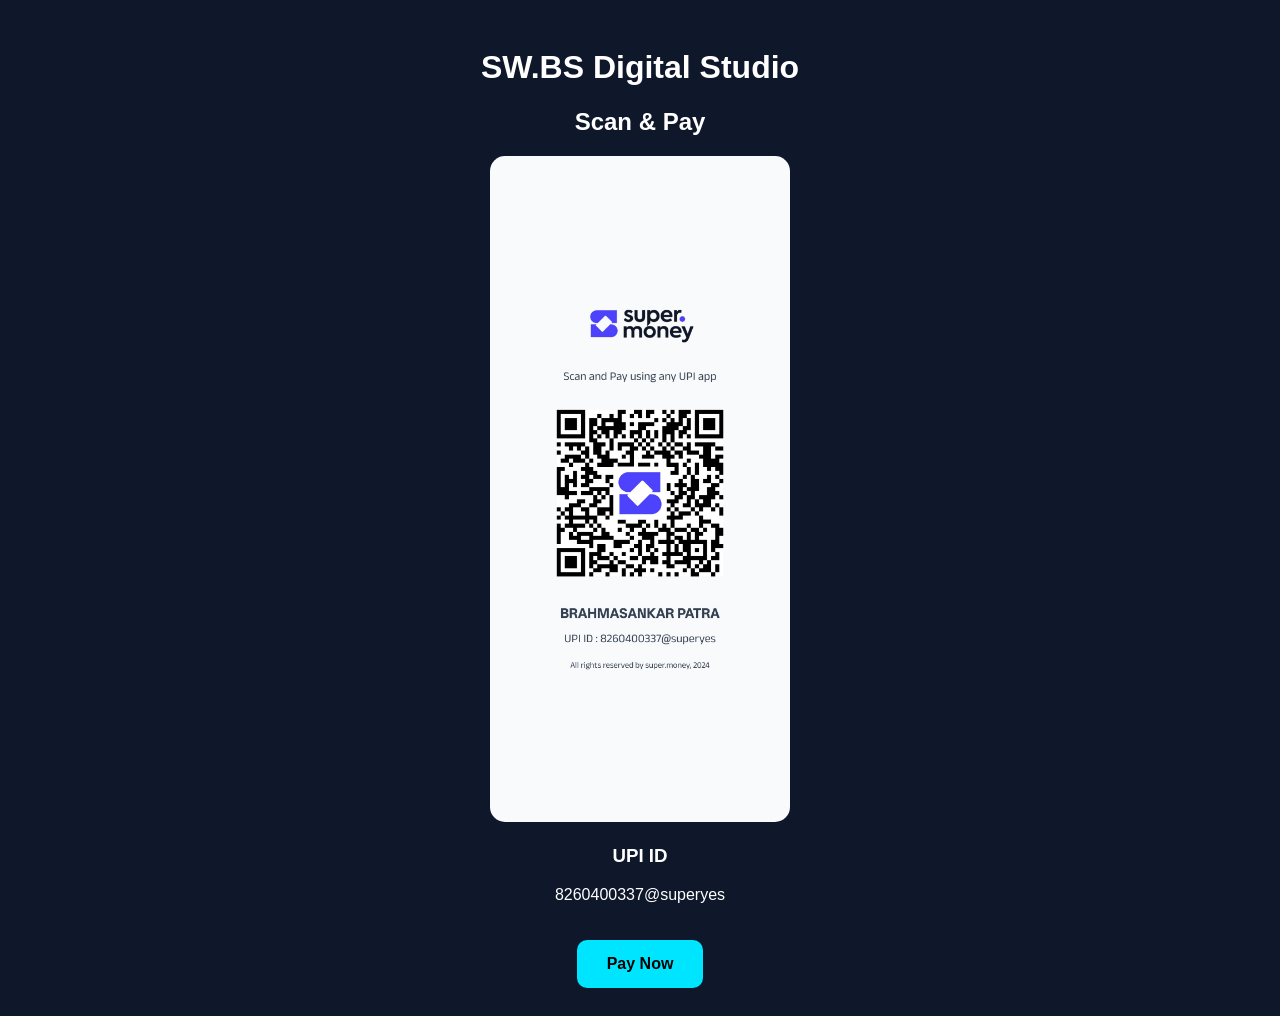
<file: payment.html>
<!DOCTYPE html>
<html>
<head>
<title>Payment</title>
<style>
body{
background:#0f172a;
color:white;
font-family:Arial;
text-align:center;
padding:20px;
}
img{
width:300px;
max-width:100%;
border-radius:15px;
}
a{
display:inline-block;
margin-top:20px;
padding:15px 30px;
background:#00e5ff;
color:black;
text-decoration:none;
font-weight:bold;
border-radius:10px;
}
</style>
</head>
<body>

<h1>SW.BS Digital Studio</h1>

<h2>Scan & Pay</h2>

<img src="qr.jpg">

<h3>UPI ID</h3>

<p>8260400337@superyes</p>

<a href="upi://pay?pa=8260400337@superyes&pn=SW.BS%20Digital%20Studio&cu=INR">
Pay Now
</a>

</body>
</html>
</file>
